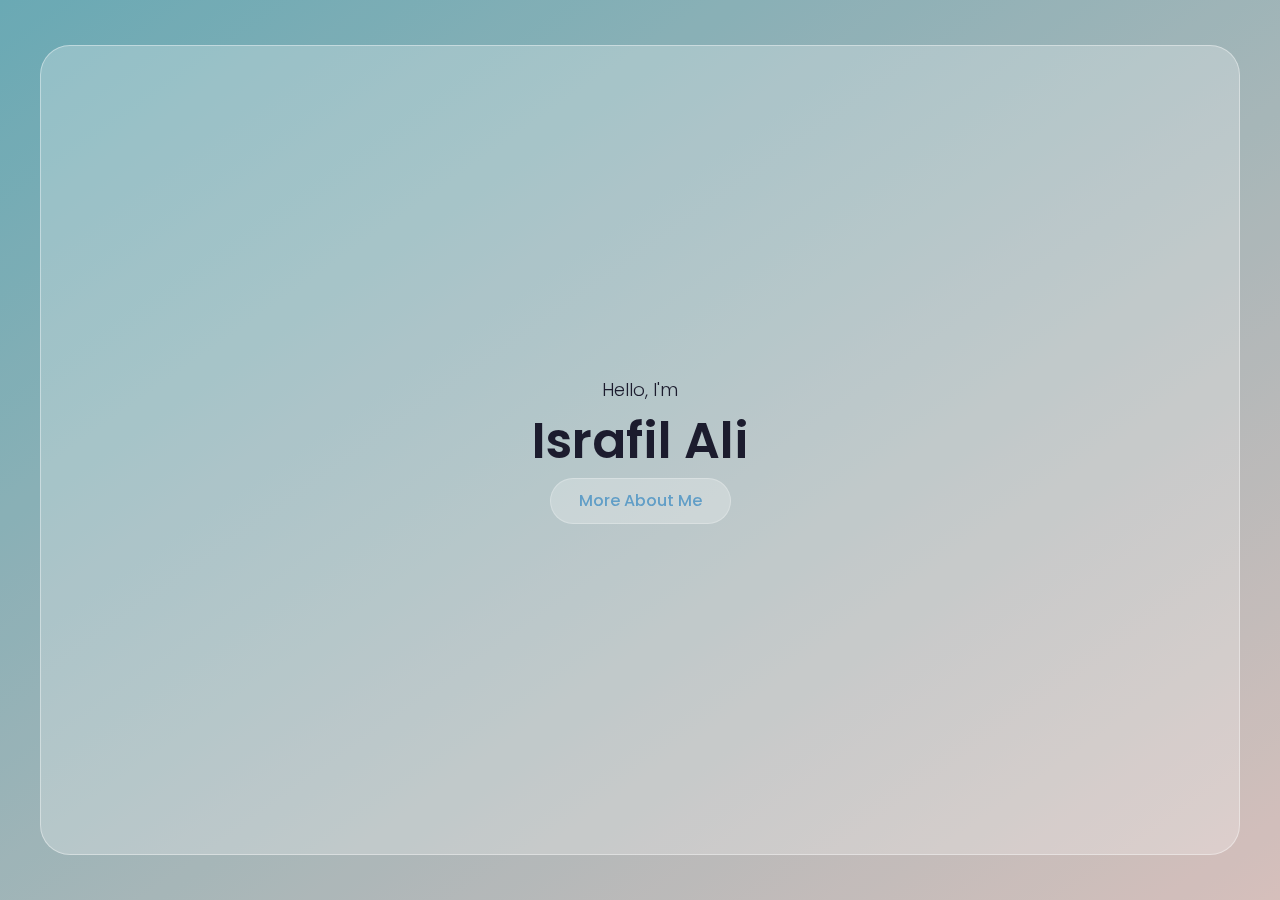
<file: index.html>
<!DOCTYPE html>
<html lang="en">
<head>
    <meta charset="UTF-8">
    <meta http-equiv="X-UA-Compatible" content="IE=edge">
    <meta name="viewport" content="width=device-width, initial-scale=1.0">

    <link rel="stylesheet" href="css/all.min.css">
    <link rel="stylesheet" href="transitions.css">
    <link rel="stylesheet" href="style.css">
    <title>Israfil Ali</title>
</head>
<body>



   
   
    <div class="transition transition2 is-active"></div>


    <div class="main">

        <section class="home-section align-items-center">
            <div class="container">
                <div class="row">
                    <div class="home-text align-items-center">
                        <p>Hello, I'm</p>
                        <h1> Israfil Ali</h1>
                        <a href="about.html" class="btn">More about me</a>
                    </div>
                </div>
            </div>
        </section>

    </div>
    
   
   <script src="script.js"></script>

</body>
</html>
</file>
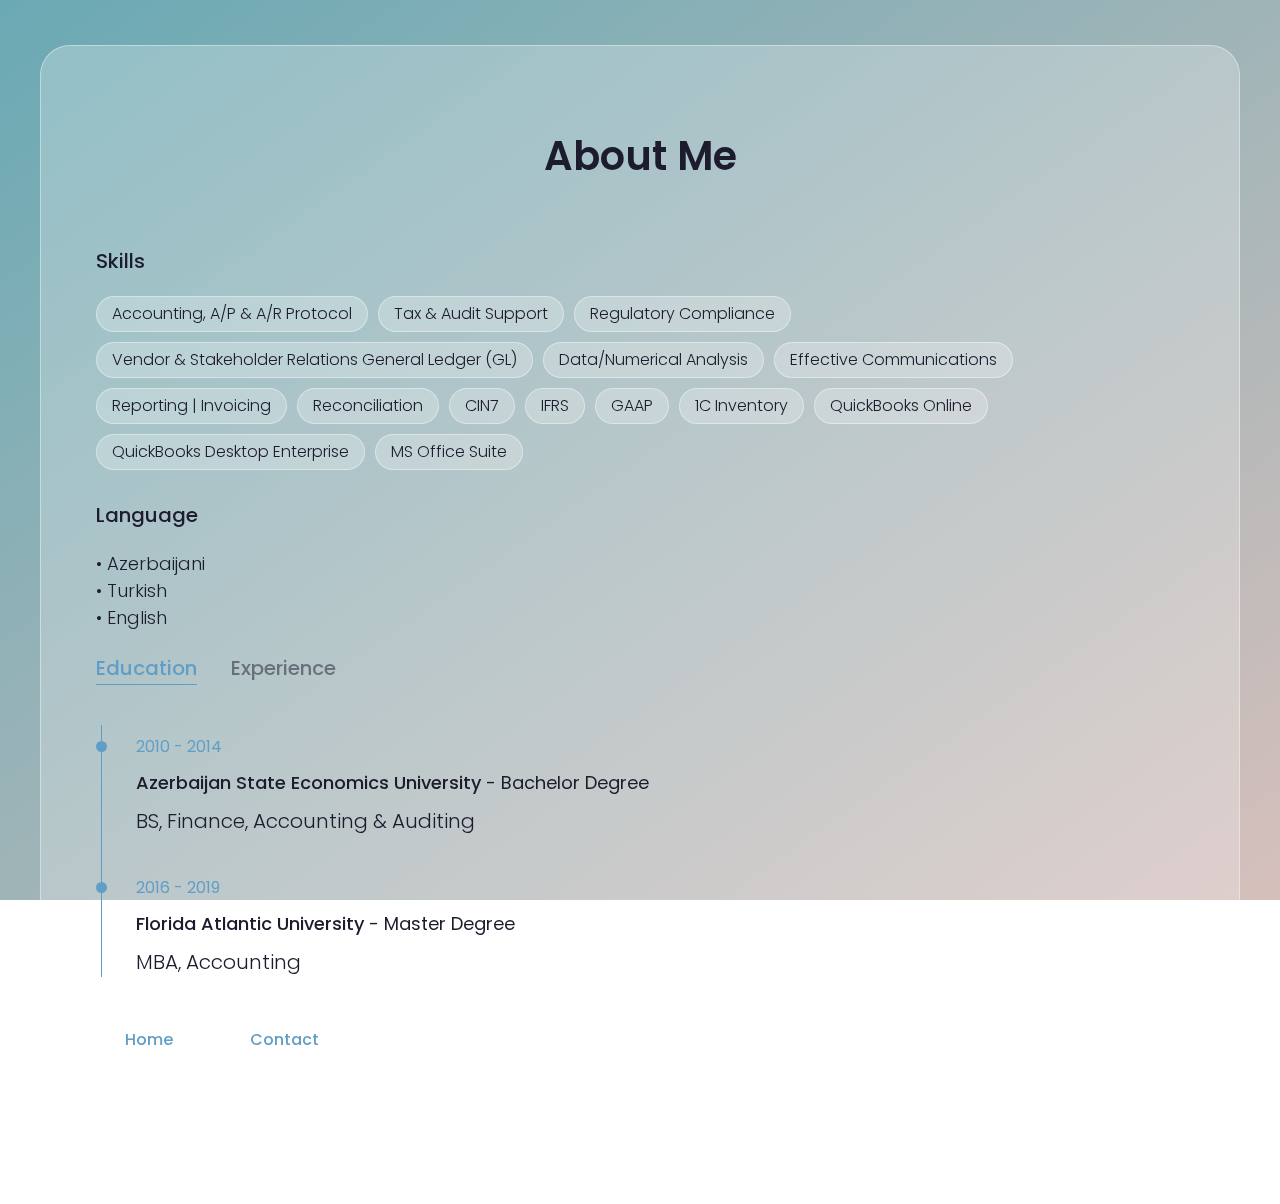
<file: about.html>
<!DOCTYPE html>
<html lang="en">
<head>
    <meta charset="UTF-8">
    <meta http-equiv="X-UA-Compatible" content="IE=edge">
    <meta name="viewport" content="width=device-width, initial-scale=1.0">

    <link rel="stylesheet" href="css/all.min.css">
    <link rel="stylesheet" href="transitions.css">
    <link rel="stylesheet" href="style.css">
    <title>About</title>
</head>
<body>
   
    <div class="transition transition2 is-active"></div>

    <div class="main">
         <section class="about-section sec-padding">
            <div class="container">
                <div class="row">
                    <div class="section-title">
                        <h2>About me</h2>
                    </div>
                </div>
                <div class="row">
                    <div class="about-text">
                    
                        <h3>Skills</h3>
                        <div class="skills">
                            <div class="skill-item">Accounting, A/P & A/R Protocol</div>
                            <div class="skill-item">Tax & Audit Support</div>
                            <div class="skill-item">Regulatory Compliance</div>
                            <div class="skill-item">Vendor & Stakeholder Relations General Ledger (GL)</div>
                            <div class="skill-item">Data/Numerical Analysis</div>
                            <div class="skill-item">Effective Communications</div>
                            <div class="skill-item">Reporting | Invoicing</div>
                            <div class="skill-item">Reconciliation</div>
                            <div class="skill-item">CIN7</div>
                            <div class="skill-item">IFRS </div>
                            <div class="skill-item">GAAP</div>
                            <div class="skill-item">1C Inventory </div>
                            <div class="skill-item">QuickBooks Online </div>
                            <div class="skill-item">QuickBooks Desktop Enterprise </div>
                            <div class="skill-item">MS Office Suite</div>
                        </div>
                        <h3>Language</h3>
                        <div class="language">
                            <div class="lang">• Azerbaijani</div>
                            <div class="lang">• Turkish</div>
                            <div class="lang">• English</div>
                        </div>

                        <div class="about-tabs">
                            <button type="button" class="tab-item active" data-target="#education">education</button>
                            <button type="button" class="tab-item" data-target="#experience">experience</button>
                        </div>

                        <div class="tab-content active" id="education">
                            <div class="timeline">
                                <div class="timeline-item">
                                    <span class="date"> 2010 - 2014 </span>
                                        <h4> Azerbaijan State Economics University <span> -  Bachelor Degree</span></h4>
                                        <p>BS, Finance, Accounting & Auditing </p>
                                </div>

                                <div class="timeline-item">
                                    <span class="date"> 2016 - 2019 </span>
                                        <h4> Florida Atlantic University  <span> - Master Degree</span></h4>
                                        <p> MBA, Accounting </p>
                                </div>

                            </div>
                        </div>

                        <div class="tab-content " id="experience">
                            <!-- <div class="timeline">
                                <div class="timeline-item">
                                    <span class="date">2011 - 2014</span>
                                    <h4> Bookkeeper <span> | Irshad Electronics </span> <span> | Baku, Azerbaijan </span></h4>
                                    <p>•	Matching order forms with invoices and account statements; <br>
                                        •	Preparing and posting journal entries and financial transactions in database; <br>
                                        •	Maintaining general ledgers, preparing trial balances and financial statements; <br>
                                        •	Responding to vendor inquiries and maintaining good vendor relations; <br>
                                        •	Analyzing and presenting financial and accounting reports;
                                        </p>
                                </div>

                                <div class="timeline-item">
                                    <span class="date">2012 - 2013</span>
                                    <h4>Inventory Manager <span> | Bina Mall</span> <span> | Baku, Azerbaijan</span></h4>
                                
                                </div>

                                <div class="timeline-item">
                                    <span class="date">2017</span>
                                    <h4>Cashier <span> | FresCafe</span> <span> | FAU Campus, Boca Raton, FL</span></h4>
                                </div>

                                <div class="timeline-item">
                                    <span class="date">2018</span>
                                    <h4>Accounting Intern  <span> | Beautyman Alvstad, LLP </span> <span> | Lake Worth, FL </span></h4>
                                    <p> •	Prepared monthly key expense account analysis, and reconciled credit card deposits to bank activity. <br>
                                        •	Processed and monitored budget allocations to ensure accurate revenue tracking, and optimal expense control per allocated budget, while helping with account reconciliations, general ledger and journal entries.<br>
                                        •	Automated workflow by tracking budgets and exporting all expense data into Microsoft Excel, and creating pivot tables to research and verify budget variances.<br>
                                        •	Strengthened traceability by utilizing databases to reconcile financial issues, improve data/information integrity, tracking and distribution, and deliver month- and year-end reporting/projections/forecasts for stakeholders.
                                        </p>
                                </div>

                                <div class="timeline-item">
                                    <span class="date">2019 - 2020</span>
                                    <h4>Staff Accountant  <span> | Just Brands LLC  </span> <span> | Hollywood, FL  </span></h4>
                                    <p> •	Administered and processed month- and year-end reconciliations using QuickBooks. <br>
                                        •	Strengthened traceability by utilizing databases to reconcile financial issues, improve data/information integrity, tracking and distribution, and deliver month- and year-end reporting/projections/forecasts. <br>
                                        •	Created and maintained online sales channel which consisted of 30% of the sales overall. <br>
                                        •	Organized cost spreadsheets, balance sheets, profit/loss statements, pricings and tax returns.<br>
                                        •	Implemented corrective measures for ensuring that minor accounting discrepancies do not transpire.<br>
                                        •	Took extra step and assisted company in Audit Reporting, Pre-Audit process.<br>
                                        •	Served as a point person for co-auditors during 4 inventory audit process, provided guidance and instructions.  
                                        
                                        </p>
                                </div>

                            </div> -->
                        
                            <div class="box-timeline">

                                <div class="ligne"></div>
                                <div class="rond r1" data-anim="1"></div>
                               <div class="rond r2" data-anim="2"></div>
                                 <div class="rond r3" data-anim="3"></div>
                                 <div class="rond r4" data-anim="4"></div>
                                 <div class="rond r5" data-anim="5"></div>

                        
                                <div class="box b1" data-anim="1">
                                    <div class="timeline-item">
                                        <span class="date">2011 - 2014</span>
                                        <h4> Bookkeeper <span> | Irshad Electronics </span> <span> | Baku, Azerbaijan </span></h4>
                    
                                    </div>
                                   
                                </div>
                                <div class="box b2" data-anim="2">
                                    <div class="timeline-item">
                                        <span class="date">2012 - 2013</span>
                                        <h4>Inventory Manager <span> | Bina Mall</span> <span> | Baku, Azerbaijan</span></h4>
                                    
                                    </div>
                                   
                                </div>
                                <div class="box b3" data-anim="3">
                                    <div class="timeline-item">
                                        <span class="date">2017</span>
                                        <h4>Cashier <span> | FresCafe</span> <span> | FAU Campus, Boca Raton, FL</span></h4>
                                    </div>
                                  
                                </div>
                                <div class="box b4" data-anim="4">
                                    <div class="timeline-item">
                                        <span class="date">2018</span>
                                        <h4>Accounting Intern  <span> | Beautyman Alvstad, LLP </span> <span> | Lake Worth, FL </span></h4>
                                        
                                    </div>
                                    
                                </div>
                                <div class="box b5" data-anim="5">
                                    <div class="timeline-item">
                                        <span class="date">2019 - 2020</span>
                                        <h4>Staff Accountant  <span> | Just Brands LLC  </span> <span> | Hollywood, FL  </span></h4>
                                      
                                    </div>
                                    
                                </div>
                        
                            </div>
                        </div>
                        <a href="index.html" class="btn"> Home</a>
                        <a href="contact.html" class="btn"> Contact </a>
                    </div>
                </div>
            </div>
        </section>

    
    </div>
    
   
   <script src="script.js"></script>

</body>
</html>
</file>
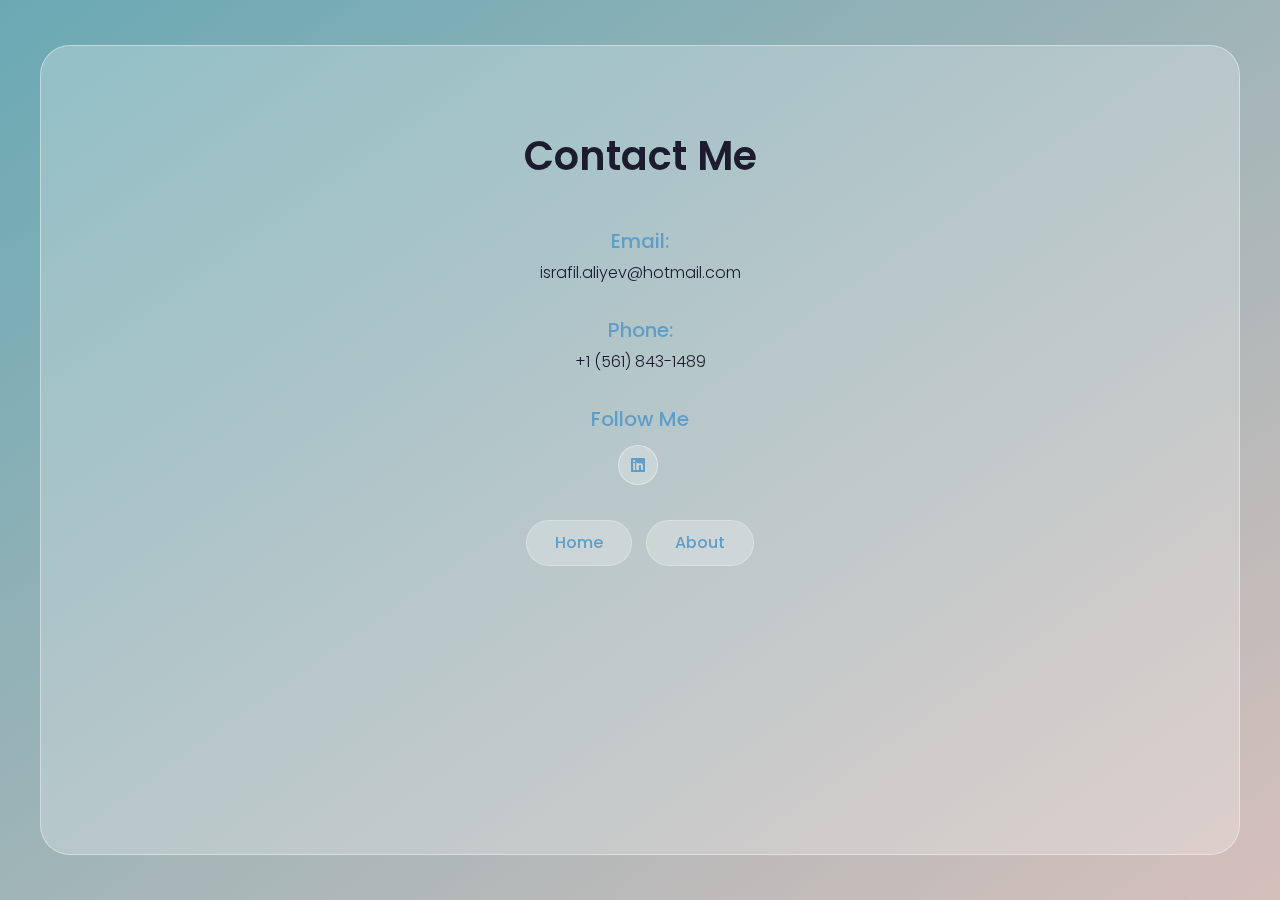
<file: contact.html>
<!DOCTYPE html>
<html lang="en">
<head>
    <meta charset="UTF-8">
    <meta http-equiv="X-UA-Compatible" content="IE=edge">
    <meta name="viewport" content="width=device-width, initial-scale=1.0">

    <link rel="stylesheet" href="css/all.min.css">
    <link rel="stylesheet" href="transitions.css">
    <link rel="stylesheet" href="style.css">
    <title>Contact</title>
</head>
<body>
   
  
    <div class="transition transition3 is-active"></div>

    <div class="main">
    

        <section class="contact-section sec-padding ">
            <div class="container">
                <div class="row">
                    <div class="section-title">
                        <h2>Contact me</h2>
                    </div>
                </div>

                <div class="row">
                     <div class="contact-info">
                         <div class="contact-info-item">
                             <h3>email:</h3>
                             <p>israfil.aliyev@hotmail.com</p>
                         </div>

                         <div class="contact-info-item">
                            <h3>phone:</h3>
                            <p>+1 (561) 843-1489 </p>
                        </div>

                        <div class="contact-info-item">
                            <h3>Follow me</h3>
                            <div class="social-links">
                                <a   class="linkedin" href="https://www.linkedin.com/in/israfil-aliyev/" target="_blank"> <i class="fab fa-linkedin"> </i></a>
                            </div>
                        </div>

                        <div>
                        <a href="index.html" class="btn"> Home </a>
                        <a href="about.html" class="btn"> About </a></div>
                     </div>
                </div>
            </div>
        </section>







    </div>
    
   
   <script src="script.js"></script>

</body>
</html>
</file>
<file: transitions.css>
.transition1 {
    position: fixed;
    top: 0;
    left: 0;
    right: 0;
    bottom: 0;
    z-index: 101;
    background-color: #8bbada;
    opacity: 0;
    pointer-events: none;
    transition: .4s ease-out;
}

.transition1.is-active {
    opacity: 1;
    pointer-events: all;
}


.transition2 {
    position: fixed;
    top: 0;
    left: -100%;
    width: 100%;
    bottom: 0;
    z-index: 101;
    background-color:  #8bbada;
    transition: .4s ease-out;
}

.transition2.is-active {
    left: 0px;

}


.transition3 {
    position: fixed;
    top: 100%;
    left: 0;
    right: 0;
    height: 100%;
    z-index: 101;
    background-color:  #8bbada;
    transition: .4s ease-out;
}

.transition3.is-active {
    top: 0;

}
</file>
<file: style.css>
@import url('https://fonts.googleapis.com/css2?family=Poppins:wght@300;400;500;600;700&display=swap');


:root {
    --main-color: #619ec7 ;
    --main-color2: rgb(224, 156, 199);
    --dark: #1c1c2e;
    --shadow-25: rgba(255, 255, 255, 0.25);
    --shadow-40: rgba(255, 255, 255, 0.40);
    --green-yellow: #adff2f;
}



* {
    margin: 0;
    padding: 0;
    box-sizing: border-box;
    outline: none;
    
}

::before,
::after {
    box-sizing: border-box;
}


body {
    min-height: 100vh;
    background-image: linear-gradient(to bottom right, rgba(97, 158, 199, 1), rgba(167, 75, 133, 0.4));
    font-size: 16px;
    color: var(--dark);
    background-attachment: fixed;
    line-height: 1.5;
    overflow-x: hidden;
    font-family: 'Poppins', sans-serif;
    font-weight: 300;
    -webkit-tap-highlight-color: transparent;
    padding: 5vh 15px;
}


body::before {
    content: '';
    position: fixed;
    left: 0;
    top: 0;
    height: 100%;
    width: 100%;
    background-color: var(--green-yellow);
    z-index: -1;
    opacity: 0.12;
}

::-webkit-scrollbar {
    width: 5px;
}

::-webkit-scrollbar-track{
    background-color: white;
}
::-webkit-scrollbar-thumb{
    background-color: var(--main-color);
}




a {
    text-decoration: none;
}

h1, h2 {
    font-weight: 600;
}

h3, h4, h5, h6 {
    font-weight: 500;
}

button {
    font-family: inherit;
    user-select: none;
}


section {
    background-color: var(--shadow-25);
    border: 1px solid var(--shadow-40);
    min-height: 90vh;
    border-radius: 30px;
}

.main {
    max-width: 1200px;
    margin: auto;
}


.container {
    padding: 0 40px;
    width: 100%;
}

.row {
   
    display: flex;
    flex-wrap: wrap;
}

.align-items-center {
    align-items: center;
}



.home-section {
    display: flex;
    padding: 120px 0;
} 

.home-text {
    width: 100%;
    padding: 15px;
    text-align: center;
}


.home-text p {
    font-size: 18px;
}
.home-text h1 {
    font-size: 50px;
    text-transform: capitalize;
}
.home-text h2 {
    font-size: 20px;
    text-transform: capitalize;
    font-weight: 300;
    margin: 0 0 30px;;
}




.btn {
    line-height: 1.5;
    background-color: rgba(255, 255, 255, 0.25);
    border: 1px solid rgba(255, 255, 255, 0.25);
    padding: 10px 28px;
    display: inline-block;
    border-radius: 30px;
    color: #619ec7;
    font-weight: 500;
    text-transform: capitalize;
    font-family: inherit;
    font-size: 16px;
    cursor: pointer;
    user-select: none;
    position: relative;
    overflow: hidden;
    vertical-align: middle;
    transition: color 0.3s ease;
}

.btn::before {
    content: '';
    position: absolute;
    left: 0;
    top: 0;
    height: 100%;
    width: 0%;
    background-color:#619ec7;
    z-index: -1;
    transition: width 0.3s ease;
}


.btn:hover::before {
    width: 100%;
}

.btn:hover {
    color: #fff;
}




.sec-padding {
    padding: 80px 0;
}


.section-title {
    padding: 0 15px;
    width: 100%;
    text-align: center;
    margin-bottom: 40px;
}


.section-title h2 {
    font-size: 40px;
    text-transform: capitalize;
}



.about-text {
    padding: 0 15px;
}


.about-text p {
    font-size: 20px;
}
.about-text h3 {
    text-transform: capitalize;
    font-size: 20px;
    margin:  20px 0;
}


.about-text .skills {
    display: flex;
    flex-wrap: wrap;
}

.about-text .skill-item {
    background-color: rgba(255, 255, 255, 0.25);
    border:  1px solid rgba(255, 255, 255, 0.40);
    padding: 5px 15px;
    text-transform: capitalize;
    margin: 0 10px 10px 0;
    border-radius: 20px;
    transition: all 0.4s ease;
}

.about-text .skill-item:hover {
    color: var(--main-color);
}

.language .lang {
    font-size: 18px;
}


.about-tabs {
    margin-top: 20px;
}

.about-tabs .tab-item {
    padding: 2px 0;
    background-color: transparent;
    border: none;
    text-transform: capitalize;
    display: inline-block;
    color: var(--dark);
    font-size: 20px;
    cursor: pointer;
    font-weight: 500;
    margin: 0 30px 0 0;
    position: relative;
    opacity: 0.5;
    transition: all .3s ease;
}

.about-tabs .tab-item:last-child{
    margin: 0;
}

.about-tabs .tab-item::before{
    content: '';
    position: absolute;
    left: 0;
    bottom: 0;
    width: 0%;
    height: 1px;
    background-color: var(--dark);
    transition: width 0.3s ease;

}

.about-tabs .tab-item:hover::before{
    width: 100%;
}

.about-tabs .tab-item.active::before{
    width: 100%;
    background-color: var(--main-color);
}

.about-tabs .tab-item.active {
    color: var(--main-color);
    opacity: 1;
    cursor: auto;
}




.about-text .timeline {
    position: relative;
}

.about-text .timeline::before{
    content: '';
    position: absolute;
    height: 100%;
    width: 1px;
    top: 0;
    left: 5px;
    background-color: var(--main-color);
}


 .about-text .tab-content{
     padding: 40px 0;
     display: none;
 }

 .about-text .tab-content.active {
     display: block;
 }




.about-text .timeline-item {
    margin-bottom: 30px;
    position: relative;
    padding: 10px 0 0 40px;
}

.about-text .timeline-item::before{
    content: '';
    position: absolute;
    height: 11px;
    width: 11px;
    background-color: var(--main-color);
    left: 0;
    top: 16px;
    border-radius: 50%;
}


.about-text .timeline-item:last-child{
    margin-bottom: 0;
}

.about-text .timeline-item .date {
    display: block;
    color: var(--main-color);
    font-weight: 400;
    margin: 0 0 10px;
}
.about-text .timeline-item h4 {
    font-size: 18px;
    text-transform: capitalize;
    margin: 0 0 10px;
}

.about-text .timeline-item h4 span {
    font-weight: 400;

}


.about-text .btn {
    margin: 0 15px 15px 0;
}


.contact-info {
    width: 100%;
    padding: 0 15px; 
    text-align: center;
}

.contact-info-item {
    margin: 0 0 30px;
 
}

.contact-info-item h3 {
    font-size: 20px;
    text-transform: capitalize;
    margin: 0 0 5px;
    color: var(--main-color);
    transition: all .4s ease;
}

.contact-info-item h3:hover {
    color: #fff;
}



.contact-info .btn {
    margin: 5px;
}

.contact-info-item .social-links a {
    height: 40px;
    width: 40px;
    background-color: var(--shadow-25);
    border: 1px solid var(--shadow-40);
    color: var(--main-color);
    border-radius: 50%;
    display: inline-flex;
    align-items: center;
    justify-content: center;
    margin: 6px 4px 0 0;
    transition: all .3s ease;

}


.contact-info-item .social-links a:hover {
    background-color: var(--main-color);
    color: #fff;
}





.box-timeline {
    width: 100%;
    height: 1000px;
    position: relative;
    padding: 80px 0 250px 0;
    margin-bottom: 100px;
}

.ligne {
    height: 900px;
    width: 4px;
    margin: 0 auto;
    background: var(--main-color);
}

.rond {
    width: 20px;
    height: 20px;
    border-radius: 50%;
    background-color: var(--main-color);
    border: 1px solid rgba(255, 255, 255, 0.25);
    position: absolute;
    left: 50%;
    transform: translate(-50%);
    display: flex;
    justify-content: center;
    align-items: center;
    font-size: 40px;
}

.r1{top: 80px;}
.r2{top: 290px;}
.r3{top: 510px;}
.r4{top: 740px;}
.r5{top: 960px}


.box {
    width: 350px;
    min-height: 175px;
    padding: 20px;
    border-radius: 25px;
    height: auto;
    
    background-color: rgba(255, 255, 255, 0.25);
    border: 1px solid rgba(255, 255, 255, 0.25);
    position: absolute;
    left: 50%;
    transform: translate(-50%);
}

.b1 {
    top: 0;
    left: calc(50% - 270px);
}
.b2 {
    top: 220px;
    left: calc(50% + 270px);
}
.b3 {
    top: 440px;
    left: calc(50% - 270px);
}
.b4 {
    top: 660px;
    left: calc(50% + 270px);
}


.b5 {
    top: 880px;
    left: calc(50% - 270px);

}
.box p {
    line-height: 20px;
    font-size: 18px;
    margin: 10px 0 20px 0;
}

@media screen and (max-width: 950px) {

    .ligne {
        position: relative;
        left: 200px;
    }
    .rond {
        left: calc(50% + 200px);
    }
    .box {
        left: calc(50% - 50px)
    }

}
@media (max-width: 700px) {
    .box {
        width: 260px;
        transform: translate(-30%);
    }

   
}


@media  (max-width: 991px) {
    .home-text {
        text-align: center;
    }
    .container {
        padding: 0;
    }

    .home-text .btn {
        margin: 0 7px 15px;
    }

}

@media  (max-width: 767px) {
    .home-text h1 {
        font-size: 40px;
    }
    
    .home-text h2 {
        font-size: 18px;
    }
  
}

@media (max-width: 500px){
    .ligne  {
        display: none;
    }
    .rond {
        display: none;
    }
}
</file>
